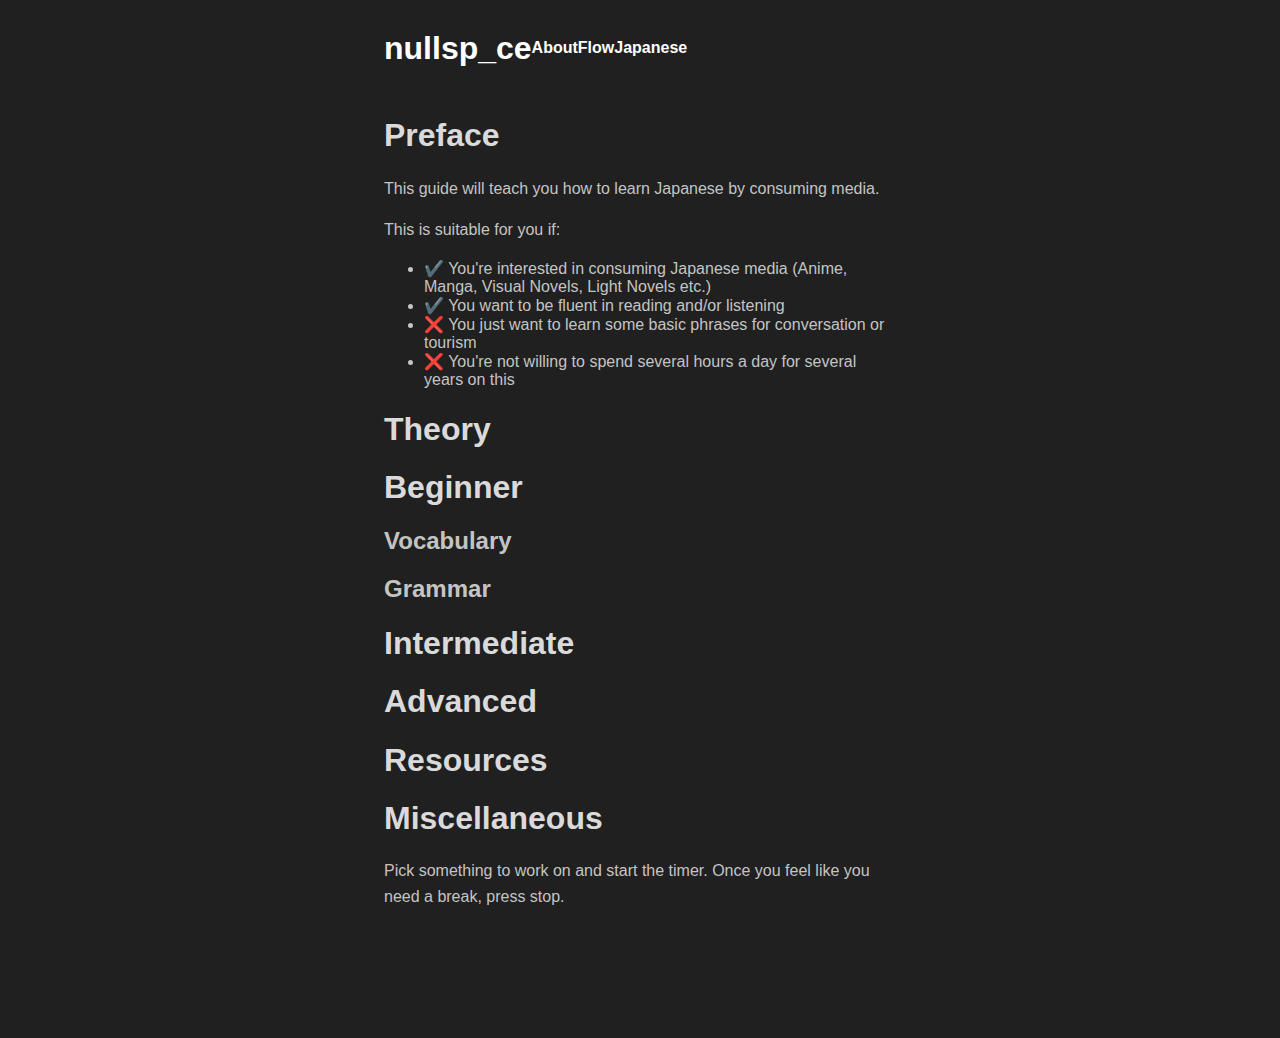
<file: japanese/index.html>
<!DOCTYPE html>
<html lang="en">
<head>
    <meta charset="UTF-8">
    <meta name="viewport" content="width=device-width, initial-scale=1.0">
    <title>Learn Japanese | nullsp_ce</title>
    <link rel="stylesheet" href="/style.css">
</head>


<body>
    <div class="container">
        <div class="navbar">
            <a class="title" href="https://nullsp-ce.github.io">nullsp_ce</a>
            <a href="#">About</a>
            <a href="/flow/">Flow</a>
            <a href="/japanese/">Japanese</a>
        </div>
        
        <div>
            <h1>Preface</h1>
            <p>This guide will teach you how to learn Japanese by consuming media.</p>
            <p>This is suitable for you if:</p>
            <ul>
                <li>✔️ You're interested in consuming Japanese media (Anime, Manga, Visual Novels, Light Novels etc.)</li>
                <li>✔️ You want to be fluent in reading and/or listening</li>
                <li>❌ You just want to learn some basic phrases for conversation or tourism</li>
                <li>❌ You're not willing to spend several hours a day for several years on this</li>
            </ul> 

            <h1>Theory</h1>
            <h1>Beginner</h1>
            <h2>Vocabulary</h2>
            <h2>Grammar</h2>

            <h1>Intermediate</h1>
            <h1>Advanced</h1>
            <h1>Resources</h1>
            <h1>Miscellaneous</h1>
            <p>Pick something to work on and start the timer. Once you feel like you need a break, press stop.</p>
        </div>
    </div>
</body>
</html>
</file>
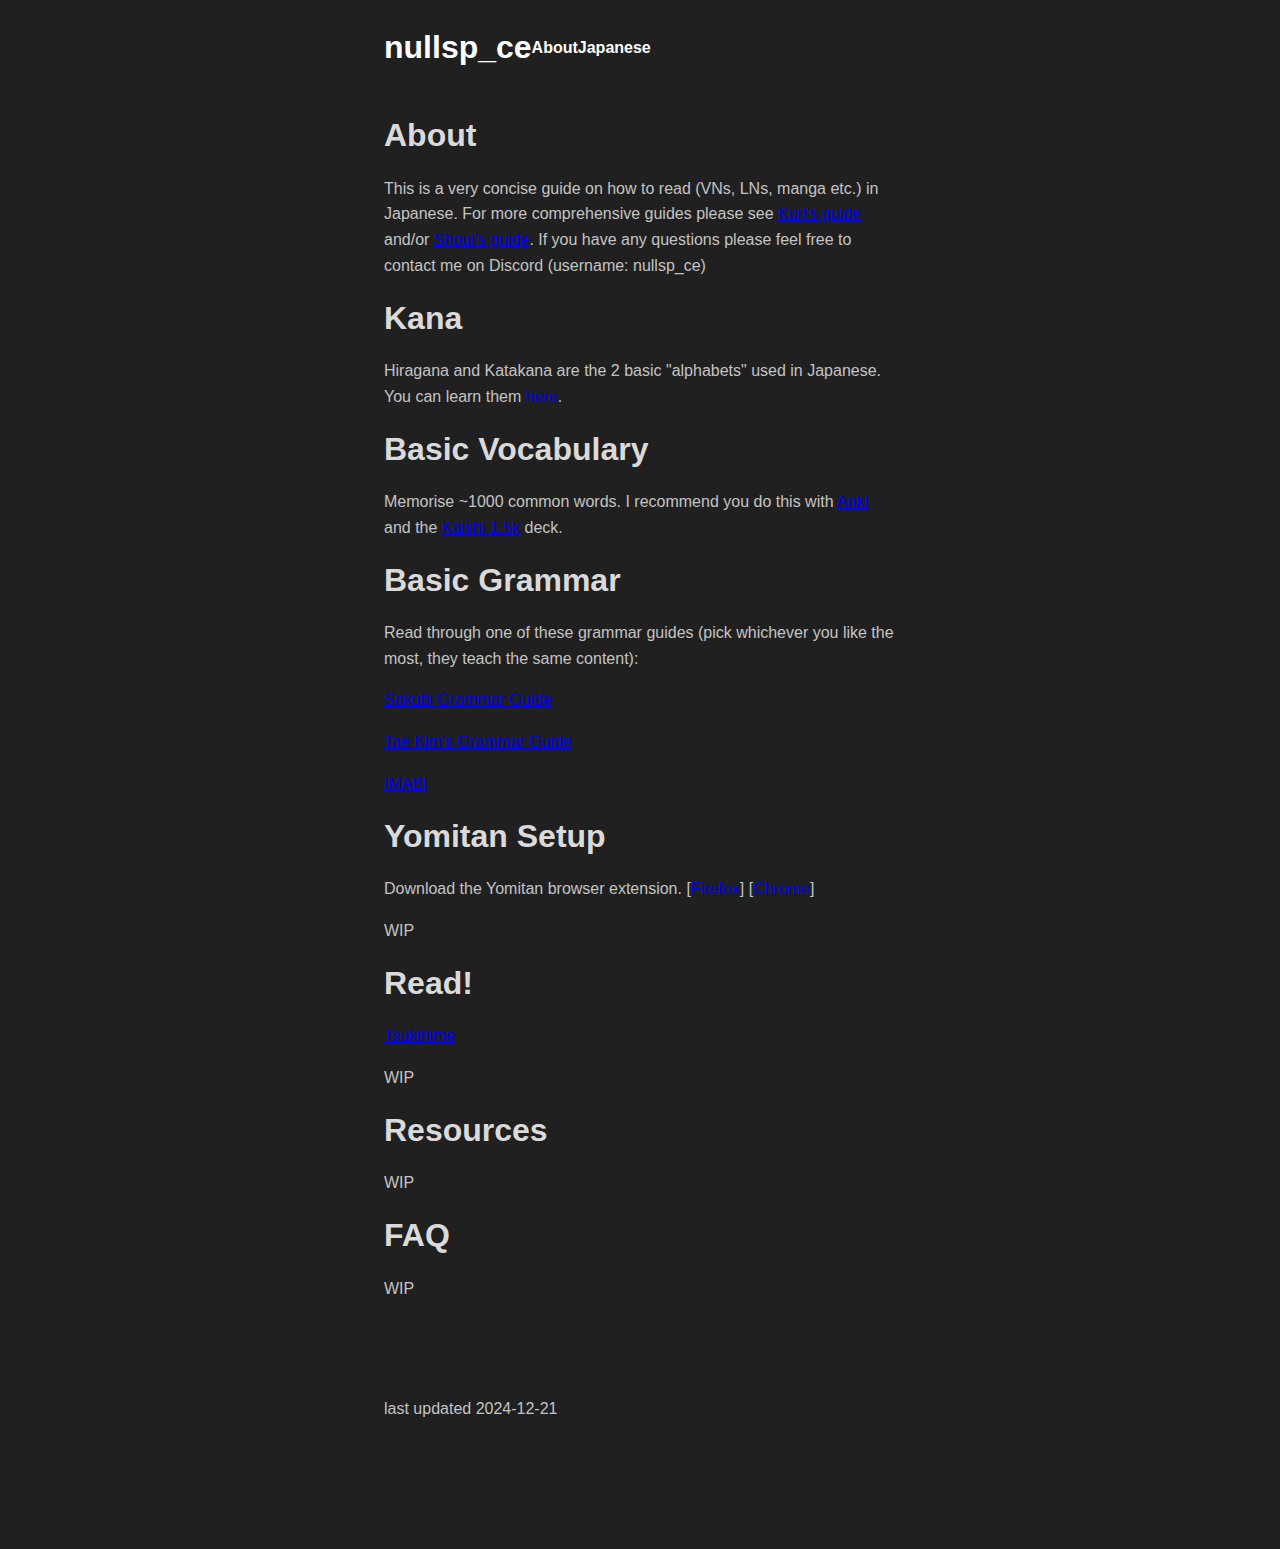
<file: learnjp/index.html>
<!DOCTYPE html>
<html lang="en">
<head>
    <meta charset="UTF-8">
    <meta name="viewport" content="width=device-width, initial-scale=1.0">
    <title>Learn Japanese | nullsp_ce</title>
    <link rel="stylesheet" href="/style.css">
</head>


<body>
    <div class="container">
        <div class="navbar">
            <p class="title">nullsp_ce</p>
            <a href="https://nullsp-ce.github.io">About</a>
            <a href="/learnjp/">Japanese</a>
        </div>

        
        <div>
            <h1>About</h1>
            <p>This is a very concise guide on how to read (VNs, LNs, manga etc.) in Japanese. For more comprehensive guides please see <a href="https://donkuri.github.io/learn-japanese/">Kuri's guide</a> and/or <a href="https://learnjapanese.moe/">Shoui's guide</a>. If you have any questions please feel free to contact me on Discord (username: nullsp_ce)</p>

            
            <h1>Kana</h1>
            <p>Hiragana and Katakana are the 2 basic "alphabets" used in Japanese. You can learn them <a href="https://vedxyz.github.io/kana/">here</a>.</p>

            
            <h1>Basic Vocabulary</h1>
            <p>Memorise ~1000 common words. I recommend you do this with <a href="https://apps.ankiweb.net/">Anki</a> and the <a href="https://github.com/donkuri/Kaishi/releases">Kaishi 1.5k</a> deck.</p>

            
            <h1>Basic Grammar</h1>
            <p>Read through one of these grammar guides (pick whichever you like the most, they teach the same content):</p>
            <p><a href="https://gohoneko.neocities.org/learn/anon/sakubi">Sakubi Grammar Guide</a></p>
            <p><a href="https://gohoneko.neocities.org/grammar/taekim">Tae Kim's Grammar Guide</a></p>
            <p><a href="https://imabi.org/">IMABI</a></p>

            
            <h1>Yomitan Setup</h1>
            <p>Download the Yomitan browser extension. [<a href="https://addons.mozilla.org/en-GB/firefox/addon/yomitan/">Firefox</a>] [<a href="https://chromewebstore.google.com/detail/yomitan-popup-dictionary/likgccmbimhjbgkjambclfkhldnlhbnn?pli=1">Chrome</a>] </p>
            <p>WIP</p>
            

            <h1>Read!</h1>
            <p><a href="https://tsukiweb.holofield.fr/title">Tsukihime</a></p>
            <p>WIP</p>
            
            
            <h1>Resources</h1>
            <p>WIP</p>


            <h1>FAQ</h1>
            <p>WIP</p>

            
            <p style="margin-top:2.5cm;">last updated 2024-12-21</p>
        </div>
    </div>
</body>
</html>
</file>
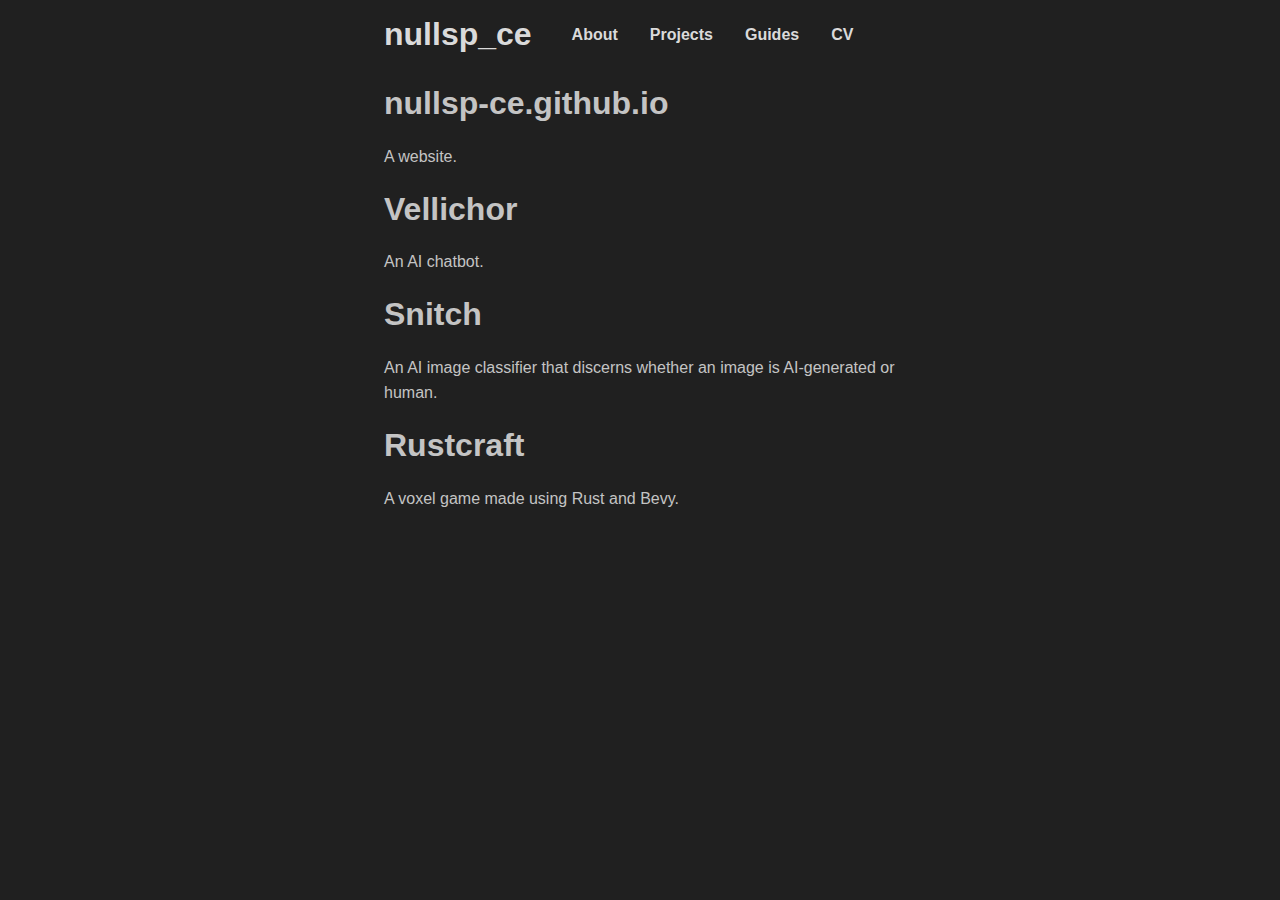
<file: projects.html>
<!DOCTYPE html>
<html lang="en">
<head>
    <meta charset="UTF-8">
    <meta name="viewport" content="width=device-width, initial-scale=1.0">
    <title>Projects | nullsp_ce</title>
    <style>
    p {
        line-height: 1.6;
    }
    body {
        font-family: "Inter", "Roboto", "Montserrat", "Arial", sans-serif;
        font-size: 1rem;
        margin: 0;
        padding: 0;
        background-color: #202020;
        color: #c4c4c4;
    }
    .h1 {
        font-weight: bold;
        color: white;
    }
    .navbar {
        overflow: hidden;
        height: 4rem;
    }
    .navbar title {
        float: left;
        display: block;
        color: #dadada;
        font-size: 2rem;
        font-weight: bold;
        text-align: center;
        padding: 1rem 1.5rem 1rem 0;
        text-decoration: none;
    }
    .navbar title:hover {
        color: #4fc0ff;
    }
    .navbar a {
        float: left;
        display: block;
        color: #dadada;
        font-size: 1rem;
        font-weight: bold;
        text-align: center;
        padding: 1.625rem 1rem;
        text-decoration: none;
    }
    .navbar a:hover {
        color: #4fc0ff;
    }
    .container {
        margin: 0 auto 8rem;
        padding: 0 10px;
    }
    @media (min-width: 768px) {
        .container {
            width: 60%;
        }
    }
    @media (min-width: 1200px) {
        .container {
            width: 40%;
        }
    }
    </style>
</head>

    
<body>
    <div class="container">
        <div class="navbar">
            <title href="https://nullsp-ce.github.io">nullsp_ce</title>
            <a href="#">About</a>
            <a href="projects.html">Projects</a>
            <a href="#">Guides</a>
            <a href="#">CV</a>
        </div>
        
        <div>
            <h1>nullsp-ce.github.io</h1>
            <p>A website.</p>

            <h1>Vellichor</h1>
            <p>An AI chatbot.</p>

            <h1>Snitch</h1>
            <p>An AI image classifier that discerns whether an image is AI-generated or human.</p>

            <h1>Rustcraft</h1>
            <p>A voxel game made using Rust and Bevy.</p>
        </div>
    </div>
</body>
</html>
</file>
<file: style.css>
p {
    line-height: 1.6;
}
body {
    font-family: "Inter", "Roboto", "Montserrat", "Arial", sans-serif;
    font-size: 1rem;
    margin: 0;
    padding: 0;
    background-color: #202020;
    color: #c4c4c4;
}
h1 {
    font-weight: bold;
    color: #dadada;
}
.navbar {
    overflow: hidden;
    height: 4rem;
    display: flex;
    align-items: center;
    justify-content: flex-start;
    padding: 1rem 2rem 1rem 0;
}
.navbar .title {
    color: white;
    font-size: 2rem;
    font-weight: bold;
    text-align: center;
    text-decoration: none;
}
.navbar .title:hover {
    color: #4fc0ff;
}
.navbar a:not(.title) {
    color: white;
    font-size: 1rem;
    font-weight: bold;
    text-align: center;
    text-decoration: none;
}
.navbar a:hover {
    color: #4fc0ff;
}
.container {
    margin: 0 auto 8rem;
    padding: 0 10px;
}
@media (min-width: 768px) {
    .container {
        width: 60%;
    }
}
@media (min-width: 1200px) {
    .container {
        width: 40%;
    }
}
</file>
